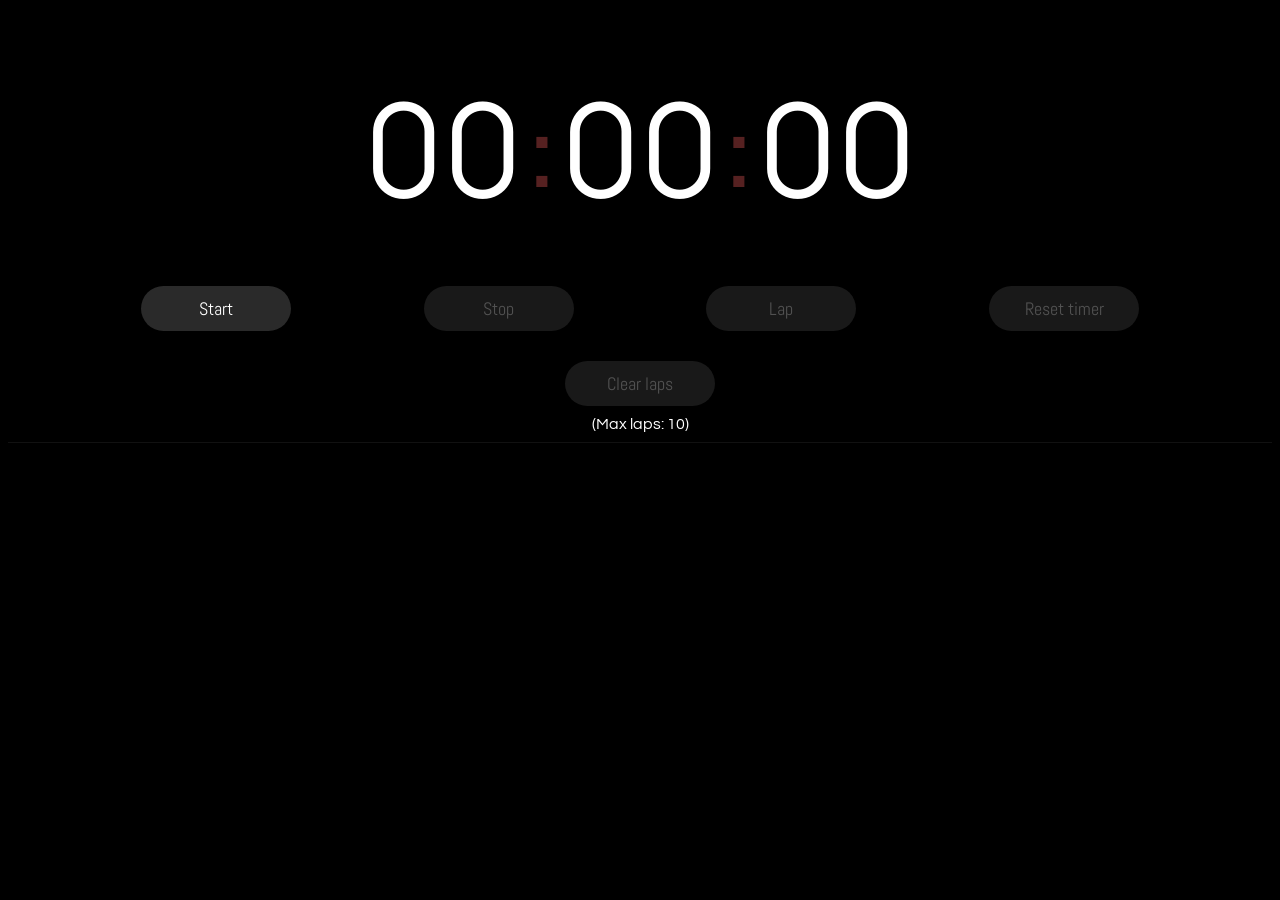
<file: index.html>
<!DOCTYPE html>
<html lang="en">
<head>
    <meta charset="UTF-8">
    <meta http-equiv="X-UA-Compatible" content="IE=edge">
    <meta name="viewport" content="width=device-width, initial-scale=1.0">
    <link rel="stylesheet" href="./stopwatch.css">
    <link rel="preconnect" href="https://fonts.googleapis.com">
<link rel="preconnect" href="https://fonts.gstatic.com" crossorigin>
<link href="https://fonts.googleapis.com/css2?family=Abel&family=Manrope:wght@200&family=Questrial&display=swap" rel="stylesheet">
    <title>Dark Stopwatch</title>
</head>
<body>
    <div class="full-container">
        <div class="container-1">
            <span class="minutes"></span>:<span class="seconds"></span>:<span class="milli-seconds"></span>
        </div>
        <div class="container-2">
                <button class="start-btn">Start</button>
                <button class="stop-btn" disabled>Stop</button>
                <button class="lap-btn" disabled>Lap</button>
                <button class="reset-timer-btn" disabled>Reset timer</button>
        </div>
        <button class="clear-btn" disabled>Clear laps</button>
        <p class="rules">(Max laps: 10)</p>
        <div class="append-popup">
            
        </div>
        <div class="container-3">
            <div class="lappedContainer">

            </div>
        </div>
    </div>

    <script src="./stopwatch.js"></script>
</body>
</html>
</file>
<file: stopwatch.css>
*{
    color: white;
    background-color: black;
}

.container-1{
    display: flex;
    justify-content: center;
    padding-top: 50px;
    align-items: center;
    font-size: 130px;
    margin-bottom: 30px;
    font-family: 'Manrope', sans-serif;
    color: rgba(124, 48, 48, 0.692);
}

.container-2{
    display: flex;
    justify-content: space-evenly;
    padding-top: 20px;
    align-items: center;
    text-align: center;
    margin-bottom: 30px;
}

.container-3{
    display: flex;
    justify-content: center;
    text-align: center;
    align-content: flex-start;
}

.clear-btn{
    display: block;
    margin: auto;
}

.rules{
    display: block;
    margin: auto;
    text-align: center;
    margin-top: 10px;
    padding-bottom: 10px;
    font-family: 'Questrial', sans-serif;
    border-bottom: solid 0.3px rgba(255, 255, 255, 0.068);
}

button{
    cursor: pointer;
    /* padding: 15px 60px; */
    border: none;
    width: 150px;
    height: 45px;
    border-radius: 35px;
    border: none;
    background-color: rgba(128, 128, 128, 0.326);
    transition: background-color 0.15s;
    font-family: 'Abel', sans-serif;
    font-size: 18px;
}

p{
    font-family: 'Abel', sans-serif;
}
.popup{
    font-family: 'Questrial', sans-serif;
    display: block;
    margin: auto;
    text-align: center;
    margin-top: 8px;
    color: rgba(252, 252, 252, 0.1);
}

button:hover{
    background-color: rgba(220, 220, 220, 0.386);
}

button:active{
    background-color: rgba(152, 150, 150, 0.297);
}
button:disabled{
    background-color: rgba(107, 107, 107, 0.233);
    color: rgba(255, 255, 255, 0.249);
}

@media (max-width: 29.99em){
    .container-1{
        padding-top: 300px;
    }
    .container-2{
        padding-top: 10px;
    }
}
@media (min-width: 30em) and (max-width: 39.99em){
    *{
       
    }
}
@media (min-width: 40em) and (max-width: 63.99em){
    *{
        
    }
}
@media (min-width: 64em) and (max-width: 79.99em){
    *{
        
    }
}
@media (min-width: 80em){
    *{
        
    }
}
/* dont forget to make the page mobile responsive, very important!
</file>
